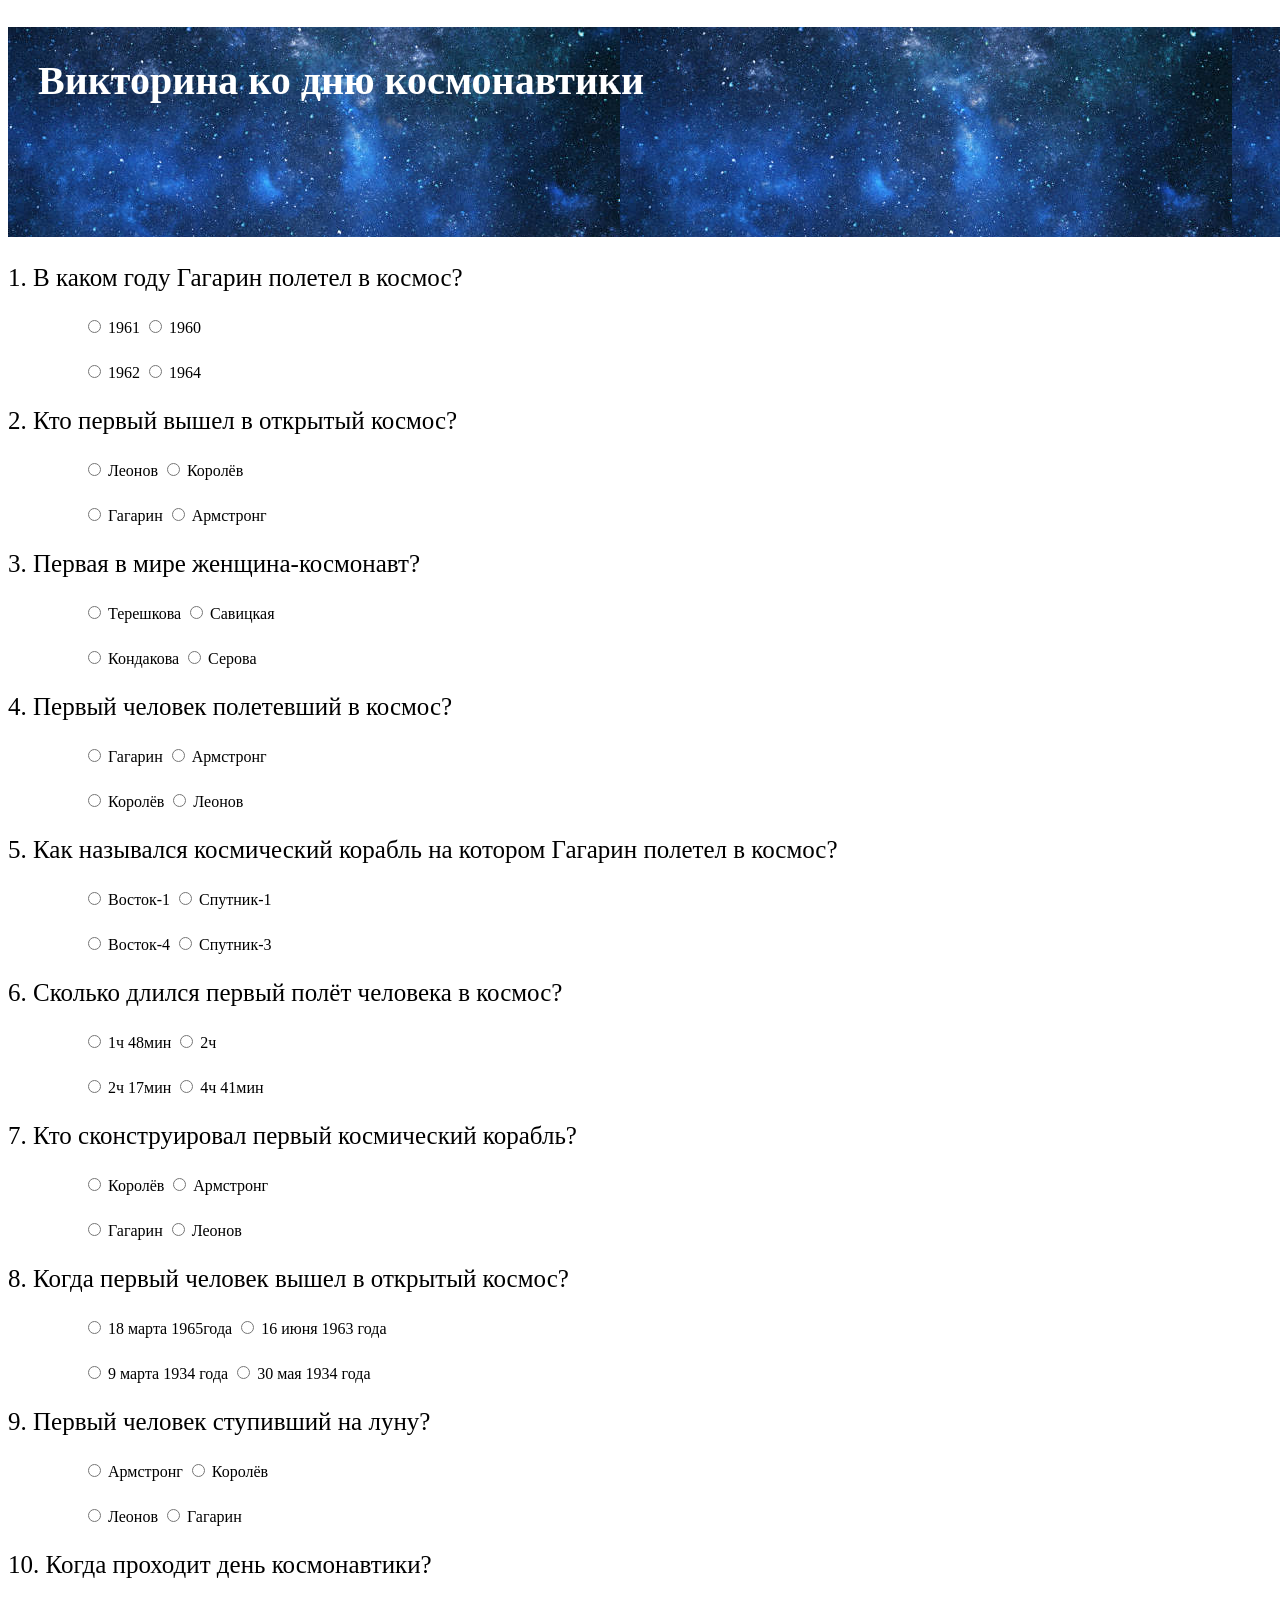
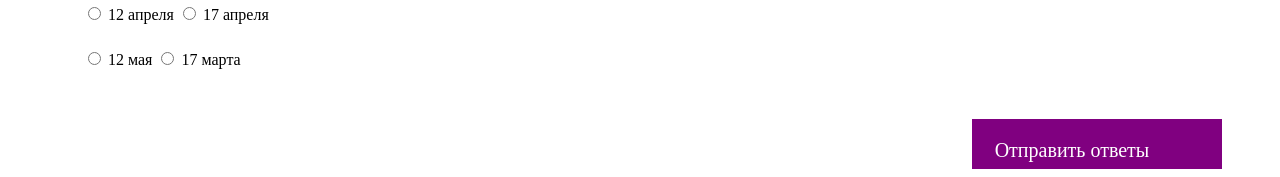
<file: index.html>
<!DOCTYPE html>
<html lang="ru">
<link href="style.css" rel="stylesheet"/>
<!-- <script java.js></script> -->
  <head>
    <title>Викторина ко дню космонавтики</title>
  </head>
  <body>
    <header class = "headerr">
      <!--      <img class="page1" src="kosmos2.jpg"/>-->
      <h1> Викторина ко дню космонавтики</h1>
    </header>
    <main class = "index">
      <div class="opros  ots"></div>
      <div class="area">
        <div class="btn2"><p class="btn_text2">Отправить ответы</p></div>
      </div>
    </main>
    <main class = "last_page">
      <h2>Вы прошли тестирование!</h2>

        <div class = "rez">
          <div class="test">
          <p>Результаты:</p>
          <div class="proc">
            <div class="proc_bar"></div>
          </div>
          <p class="procnt">40%</p>
          
          </div>
          <div class="kart">
            <img class="kosm" src="kosm.jpg"/>
          </div>
          
          </div>
    </main>
  </body>
  <script src="java.js"></script>
</html>
</file>
<file: style.css>
header img {
    width: 100%;
    height: 150px;
}
header{
    top: 0;
    position: relative;
}
h1 {
    padding: 30px;
    text-align: left;
    color: white;
    font-size: 40px;
    background-image: url("kosmos2.jpg");
    width: 100%;
    height: 150px;
}
h2 {
    text-align: left;
}
.rez{
    text-align: left;
    display: flex;
}
.proc{
    display: flex;
    justify-content: left;
    background-color: white;
    border: black 1px solid;
    width: 250px;
    height: 35px;
}
.proc_bar{
    display: flex;
    justify-content: left;
    background-color: yellow;
    width: 40%;
    height: 35px;
}
.page1{
    top: 0;
    width: 100%;
    height: 400px;
}
.procnt{
    margin-left: 110px;
}
.kosm{
    width: 300px;
    height: 200px;
    display: flex;
    justify-content: right;
}
.btn{
    display: flex;
    justify-content: left;
    background-color: purple;
    margin-left: 85px;
    width: 75px;
    height: 25px;
 
}
.test{
    width: 60%;
}
.btn_text{
    color: white;
    font-size: 10px;
    margin-left: 7px;
}
.question{
    font-size: 25px;
}
/* main{
    margin-top: 400px;
} */
 
.variants {
    margin-top: 25px;
    margin-left: 75px;
}
.btn2{
    display: flex;
    justify-content: center;
    background-color: purple;
    margin-top: 50px;
    width: 250px;
    height: 50px;
}
.btn_text2{
    color: white;
    font-size: 20px;
    margin-right: 50px;
}
.area{
    display: flex;
    justify-content: flex-end;
    margin-right: 50px;
}
</file>
